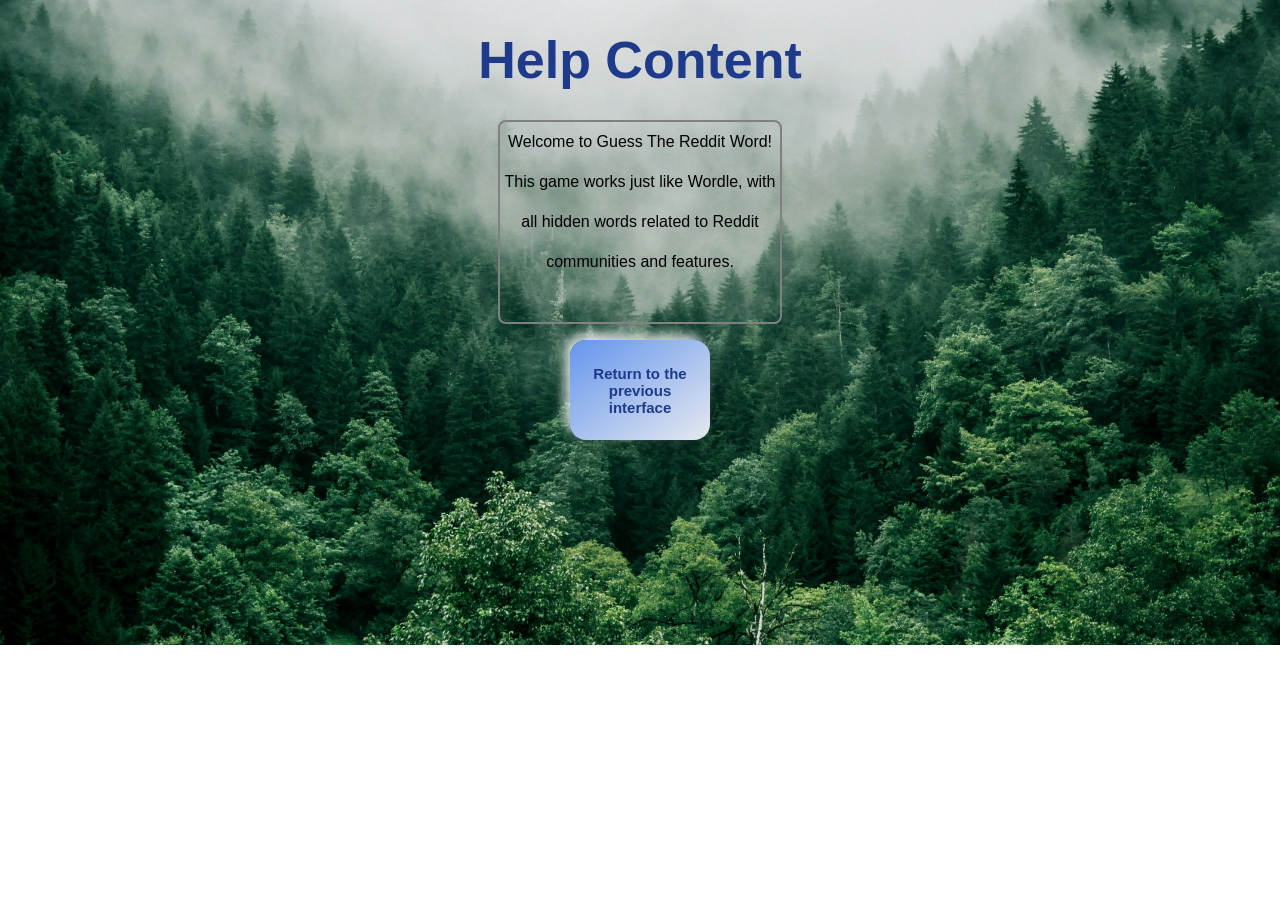
<file: src/help_content.html>
<!DOCTYPE html>
<html lang="en">

<head>
    <meta charset="UTF-8">
    <title>Help_Content</title>
    <Link rel="stylesheet" type="text/css" href="style.css">
</head>

<body>

<h1 class="title">Help Content</h1>

<div class="help_content">
    Welcome to Guess The Reddit Word!
    This game works just like Wordle,
    with all hidden words related to Reddit communities and features.
</div>

<p></p>

<button class="help-button" onclick="location.href='help.html'">Return to the previous interface</button>

</body>

</html>
</file>
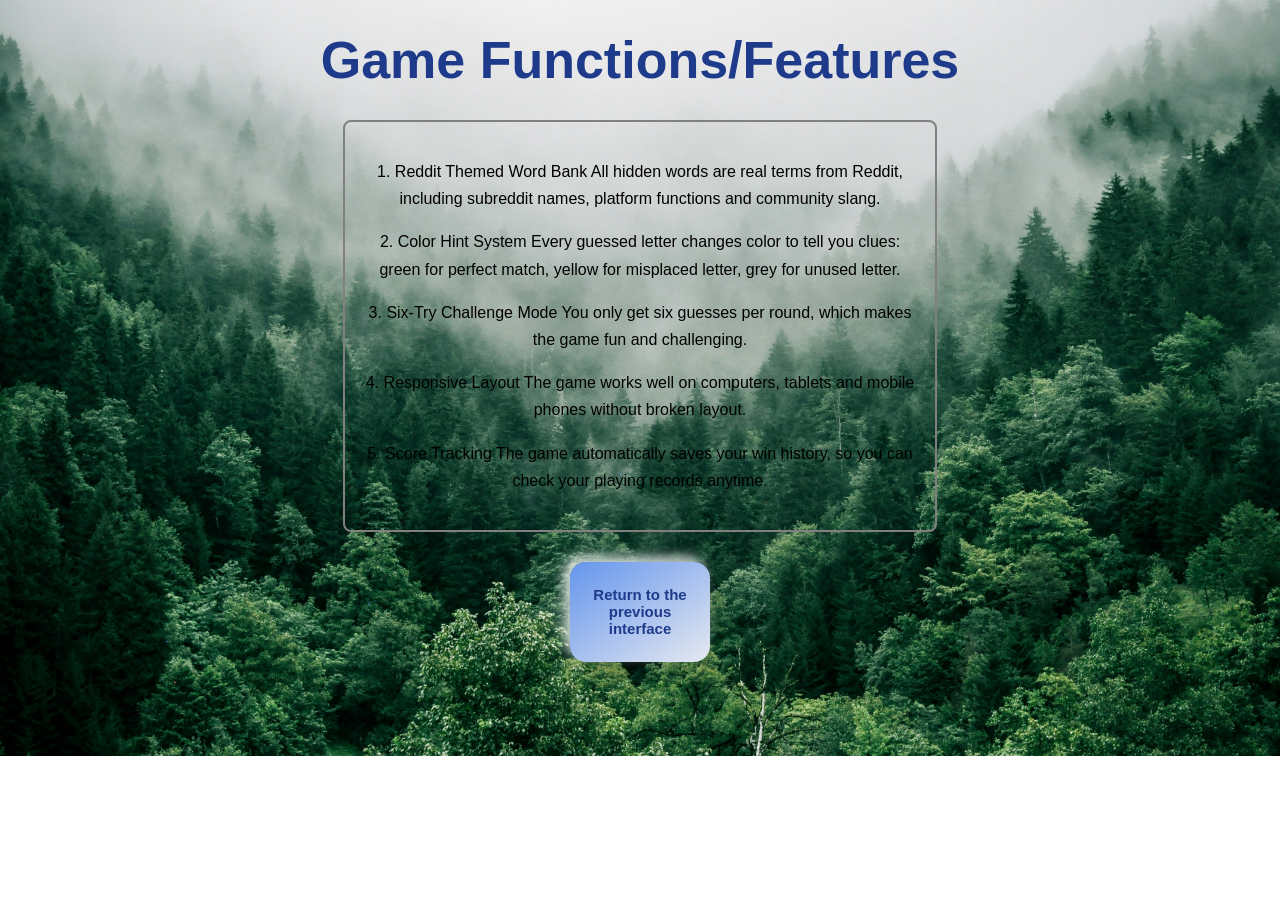
<file: src/help_Functions.html>
<!DOCTYPE html>
<html lang="en">

<head>
    <meta charset="UTF-8">
    <title>help_Functions</title>
    <Link rel="stylesheet" type="text/css" href="style.css">
</head>

<body>

<h1 class="title">Game Functions/Features</h1>

<div class="help_Functions">
    <p>1. Reddit Themed Word Bank
        All hidden words are real terms from Reddit, including subreddit names, platform functions and community slang.</p>

    <p>2. Color Hint System
        Every guessed letter changes color to tell you clues: green for perfect match, yellow for misplaced letter, grey for unused letter.</p>

    <p>3. Six-Try Challenge Mode
        You only get six guesses per round, which makes the game fun and challenging.</p>

    <p>4. Responsive Layout
        The game works well on computers, tablets and mobile phones without broken layout.</p>

    <p>5. Score Tracking
        The game automatically saves your win history, so you can check your playing records anytime.</p>
</div>

<p></p>

<button class="help-button" onclick="location.href='help.html'">Return to the previous interface</button>

</body>

</html>
</file>
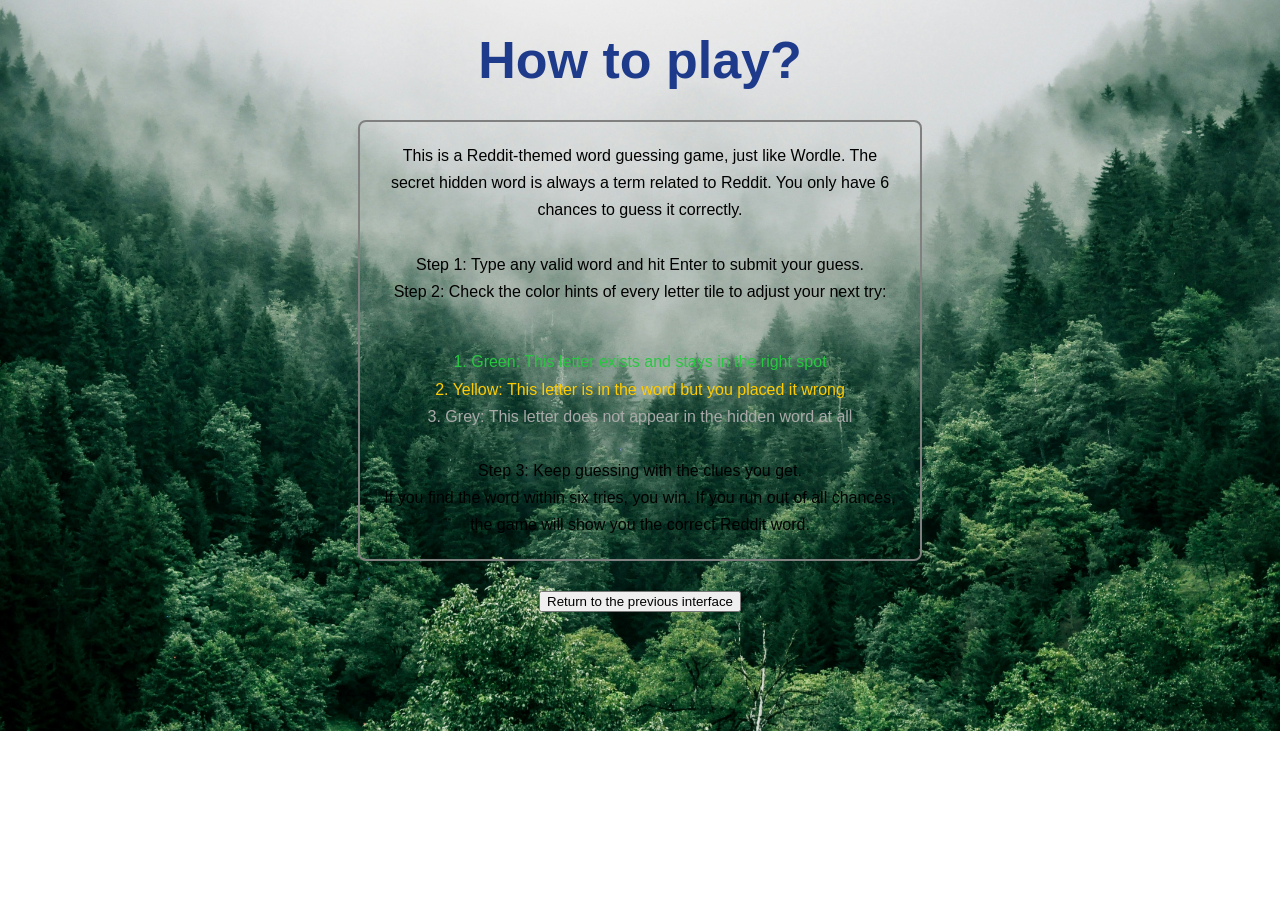
<file: src/help_HowToPlay.html>
<!DOCTYPE html>
<html lang="en">

<head>
    <meta charset="UTF-8">
    <title>Help_HowToPlay</title>
    <Link rel="stylesheet" type="text/css" href="style.css">
</head>

<body>

<h1 class="title">How to play?</h1>

<div class="help_HowToPlay">

    This is a Reddit-themed word guessing game, just like Wordle.
    The secret hidden word is always a term related to Reddit. You only have 6 chances to guess it correctly.
    <br><br>
    Step 1: Type any valid word and hit Enter to submit your guess.
    <br>
    Step 2: Check the color hints of every letter tile to adjust your next try:
    <p></p>
    <br>
    <span style="color: #28c740;">1. Green: This letter exists and stays in the right spot</span>
    <br>
    <span style="color: #ffcc00;">2. Yellow: This letter is in the word but you placed it wrong</span>
    <br>
    <span style="color: darkgrey;">3. Grey: This letter does not appear in the hidden word at all</span>
    <br><br>
    Step 3: Keep guessing with the clues you get.
    <br>
    If you find the word within six tries, you win. If you run out of all chances, the game will show you the correct Reddit word.
</div>


<p></p>

<button onclick="location.href='help.html'">Return to the previous interface</button>

</body>
</html>
</file>
<file: src/style.css>
body{
    margin: 0;

    font-family:Arial, Helvetica, sans-serif;
    text-align: center;

    background-image: url("index-background.jpg");
    background-size:cover;
    background-position:center;
    background-repeat:no-repeat;
}

.author{
    display: flex;
    flex-direction: column;
    align-items: center;

    width: 240px;
    height: 170px;

    border: 1px solid grey;
    border-radius: 10px;

    margin-top: 40px;
}

.container{
    display: flex;
    flex-direction: column;
    align-items: center;
    gap: 20px;
}

.title{
    color: #1e3a8a;
    font-size: 52px;
    font-weight: 600;

    margin: 30px 0;
}

.help-title{
    margin-top:220px;
    color: #1e3a8a;
    font-size: 52px;
    font-weight: 600;
}

.index-button {
    width: 160px;
    height: 140px;
    padding: 12px;

    border-radius: 16px;
    border: none;

    font-weight: bold;
    font-size: 30px;

    background: linear-gradient(145deg, cornflowerblue, #e6e9f0);
    color: #1e3a8a;

    cursor: pointer;

    box-shadow:
            10px 10px 20px rgba(0,0,0,0.15),
            -6px -6px 12px rgba(255,255,255,0.8);

    transition: all 0.25s ease;
}

.index-button:hover {
    transform: translateY(-6px);
    box-shadow:
            14px 14px 25px rgba(0,0,0,0.2),
            -6px -6px 12px rgba(255,255,255,0.9);
}

.index-button:active {
    transform: translateY(2px) scale(0.98);
    box-shadow:
            6px 6px 12px rgba(0,0,0,0.15),
            -3px -3px 8px rgba(255,255,255,0.7);
}

.help-button {
    width: 140px;
    height: 100px;
    padding: 12px;

    border-radius: 16px;
    border: none;

    font-weight: bold;
    font-size: 15px;

    background: linear-gradient(145deg, cornflowerblue, #e6e9f0);
    color: #1e3a8a;

    cursor: pointer;

    box-shadow:
            10px 10px 20px rgba(0,0,0,0.15),
            -6px -6px 12px rgba(255,255,255,0.8);

    transition: all 0.25s ease;
}

.help-button:hover {
    transform: translateY(-6px);
    box-shadow:
            14px 14px 25px rgba(0,0,0,0.2),
            -6px -6px 12px rgba(255,255,255,0.9);
}

.help-button:active {
    transform: translateY(2px) scale(0.98);
    box-shadow:
            6px 6px 12px rgba(0,0,0,0.15),
            -3px -3px 8px rgba(255,255,255,0.7);
}

.game-submit-button{
    width: 80px;
    height: 40px;
    padding: 12px;

    border-radius: 16px;
    border: none;

    font-weight: bold;
    font-size: 15px;

    background: linear-gradient(145deg, cornflowerblue, #e6e9f0);
    color: #1e3a8a;

    cursor: pointer;

    box-shadow:
            10px 10px 20px rgba(0,0,0,0.15),
            -6px -6px 12px rgba(255,255,255,0.8);

    transition: all 0.25s ease;
}

.game-submit-button:hover {
    transform: translateY(-6px);
    box-shadow:
            14px 14px 25px rgba(0,0,0,0.2),
            -6px -6px 12px rgba(255,255,255,0.9);
}

.game-submit-button:active {
    transform: translateY(2px) scale(0.98);
    box-shadow:
            6px 6px 12px rgba(0,0,0,0.15),
            -3px -3px 8px rgba(255,255,255,0.7);
}

.game-return-button{
    width: 160px;
    height: 60px;
    padding: 12px;

    border-radius: 16px;
    border: none;

    font-weight: bold;
    font-size: 15px;

    background: linear-gradient(145deg, cornflowerblue, #e6e9f0);
    color: #1e3a8a;

    cursor: pointer;

    box-shadow:
            10px 10px 20px rgba(0,0,0,0.15),
            -6px -6px 12px rgba(255,255,255,0.8);

    transition: all 0.25s ease;
}

.game-return-button:hover {
    transform: translateY(-6px);
    box-shadow:
            14px 14px 25px rgba(0,0,0,0.2),
            -6px -6px 12px rgba(255,255,255,0.9);
}

.game-return-button {
    transform: translateY(2px) scale(0.98);
    box-shadow:
            6px 6px 12px rgba(0,0,0,0.15),
            -3px -3px 8px rgba(255,255,255,0.7);
}



.author{
    color: #e0f2fe;
    margin-top:180px;
}

.help_content{
    margin: 0 auto;
    margin-top: 10px;
    width:280px;
    height:200px;
    border: 2px;
    border-style: solid;
    border-color: grey;
    border-radius: 8px;
    line-height: 2.5;
}

.help_HowToPlay{
    width: 520px;
    margin: 30px auto;
    padding: 20px;
    border: 2px solid grey;
    border-radius: 8px;
    line-height: 1.7;
}

.help_Functions{
    width: 550px;
    margin: 30px auto;
    padding: 20px;
    border: 2px solid grey;
    border-radius: 8px;
    line-height: 1.7;
}

.br1{
    color:green;
}

.br2{
    color:yellow;
}

.br3{
    color:grey;
}

#legend{
    border:1px solid gray;
    width:200px;
    height:200px;
    margin:auto;
    padding:15px;
    border-radius:10px;
    color: #e0f2fe;
}

.picture_confusion{
    width:150px;
    height:150px;
    background-image: url("confusion-picture.jpg");
    background-position: center;
    background-size: cover;
    background-repeat: no-repeat;

    animation: spin 3s linear infinite;
}

#selectBox {
    width: 320px;
    padding: 14px 18px;

    font-size: 18px;
    font-weight: 600;

    border-radius: 12px;
    border: 2px solid #1e3a8a;

    background: white;
    color: #1e3a8a;

    cursor: pointer;

    box-shadow: 0 8px 20px rgba(0,0,0,0.15);

    transition: all 0.25s ease;
}

input {
    width: 120px;
    height: 20px;
    padding: 12px;

    border-radius: 10px;
    border: none;

    font-size: 16px;

    margin-bottom: 15px;
}

.game-text{
    font-size: 24px;
    font-weight: bold;
}

.game-text2{
    color: mediumslateblue;
    font-size: 18px;
    font-weight: bold;
}

.game-text-score{
    font-size: 24px;
    font-weight: bold;
    color: crimson;
}

@keyframes spin {
    from { transform: rotate(0deg); }
    to { transform: rotate(360deg); }
}
</file>
